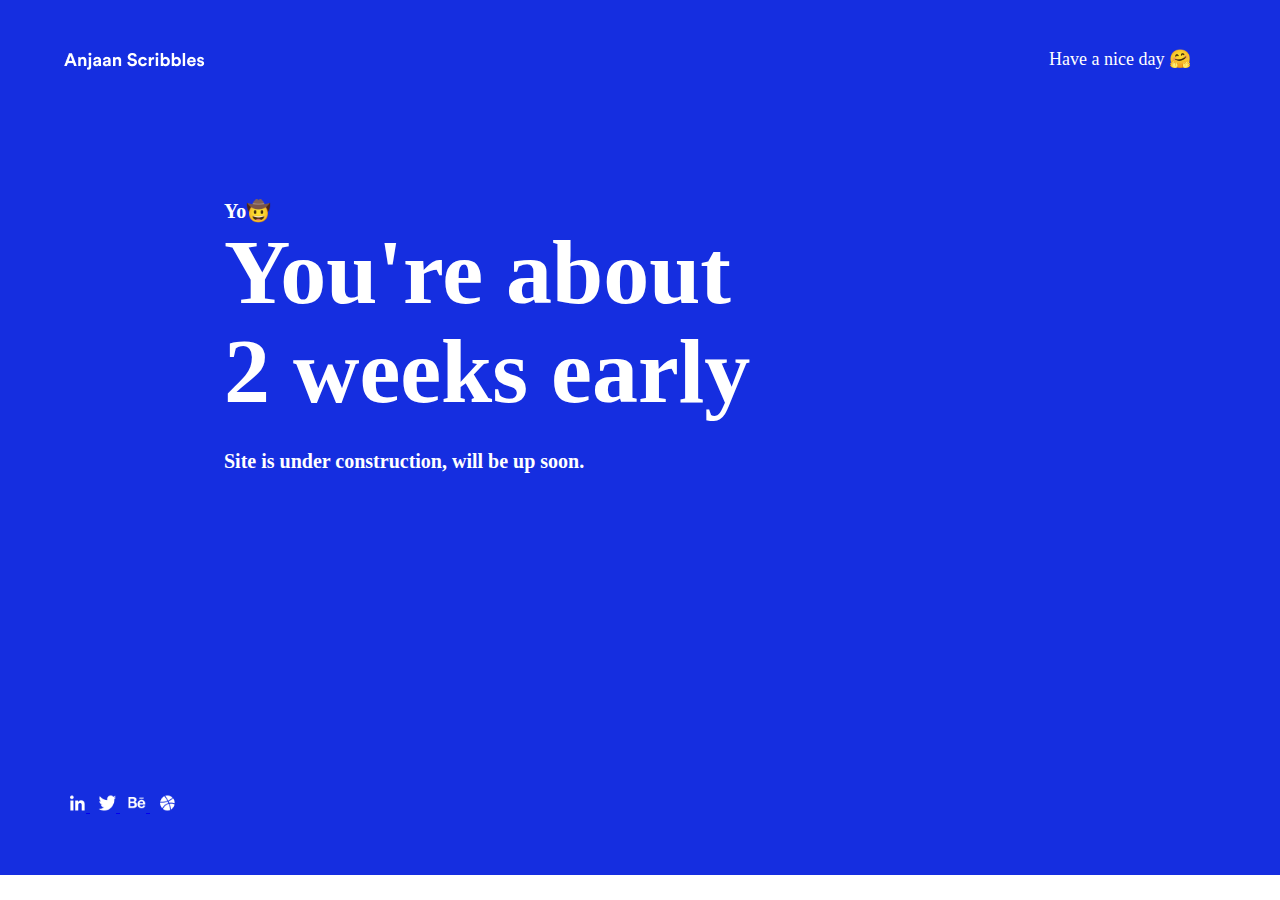
<file: index.html>
<html>
<head>
    <title>anjaan scribbles</title>
    <meta name="viewport" content="width=device-width, initial-scale=1">
    <link rel="stylesheet" href="style.css">
</head>
    
<body>
    <div class="nav-bar">
            <div class="nav-logo">
                <img src="Logo.png">
            </div>
            <div class="nav-links">
                <ul>
                    <a href="#"><li>Have a nice day 🤗</li></a>
                </ul>
            </div>
        </div>
    <div class="section1">
        <div class="banner-title">
            <h2>Yo🤠</h2>
            <h1>You're about <br>2 weeks early</h1>
            <h2>Site is under construction, will be up soon.</h2>
        </div>
    </div>
    <div class="footer">
        <div class="Icons">
            <ul>
                <li><a href="https://https://www.linkedin.com/in/sufiyan-k-118799148"> <img src="Linkedin.png" height=18px width=18px> </a></li>
                <li><a href="https://twitter.com/anjaanscribbles"> <img src="Twitter.png" height=18px width=18px> </a></li>
                <li><a href="https://www.behance.net/yanjinkazaa3b6"> <img src="Behance.png" height=18px width=18px> </a></li>
                <li><a href="https://dribbble.com/Sufiyan55"> <img src="Dribbble.png" height=18px width=18px> </a></li>
            </ul>
        </div>
    </div>
</body>
</html>
</file>
<file: style.css>
*{
    margin:0;
    padding:    0;
    font-family:    Circular Std Book;
}
.nav-bar{
    background-color: #152EE0;
    display: flex;
    padding: 40px 64px;
}
.nav-logo img{
    width: 141px;
}
.nav-links{
    flex: 1;
}
.nav-links ul{
    float:right;
    margin-left: 50px;
    display: inline;
}
.nav-links ul li{
    list-style: none;
    display: inline-block;
    padding: 8px 25px;
}
.nav-links ul a{
    color: #ffffff;
    text-decoration: none;
    font-size: 18px;
} 
.section1{
    height: 75vh;
    background-color: #152EE0;
    background-position:    center;
    background-size:    cover;
    overflow-x: hidden;
    position:   relative;
}
.banner-title{
    margin: 80px 224px;
    color: #fff;
}

.banner-title h1{
    font-size: 92px;
    font-family: Playfair Display;
    margin-bottom: 28px;
    line-height: 108%;
}
.banner-title h2{
    color:  #fff;
    font-size: 20px;
    margin-bottom: 0px;
}
.footer{
    height: 9vh;
    padding: 0px 64px;
    background-color: #152EE0;
}
.Icons{
    list-style: none;
    float: left;
    display: inline-block;
}
.Icons ul{
    display: inline;
}
.Icons li{
    display: inline;
    margin: 4px;
}

@media (max-width: 700px){
    .nav-links{
        display: none;
    }
    .banner-title{
        margin: 40px 64px;
    }
    .banner-title h1{
        font-size: 48px;
        margin-bottom: 28px;
    }
    .banner-title h2{
        font-size: 18px;
        margin-bottom: 4px;
    }
    .footer{
        padding: 40px 64px;
    }
}
</file>
